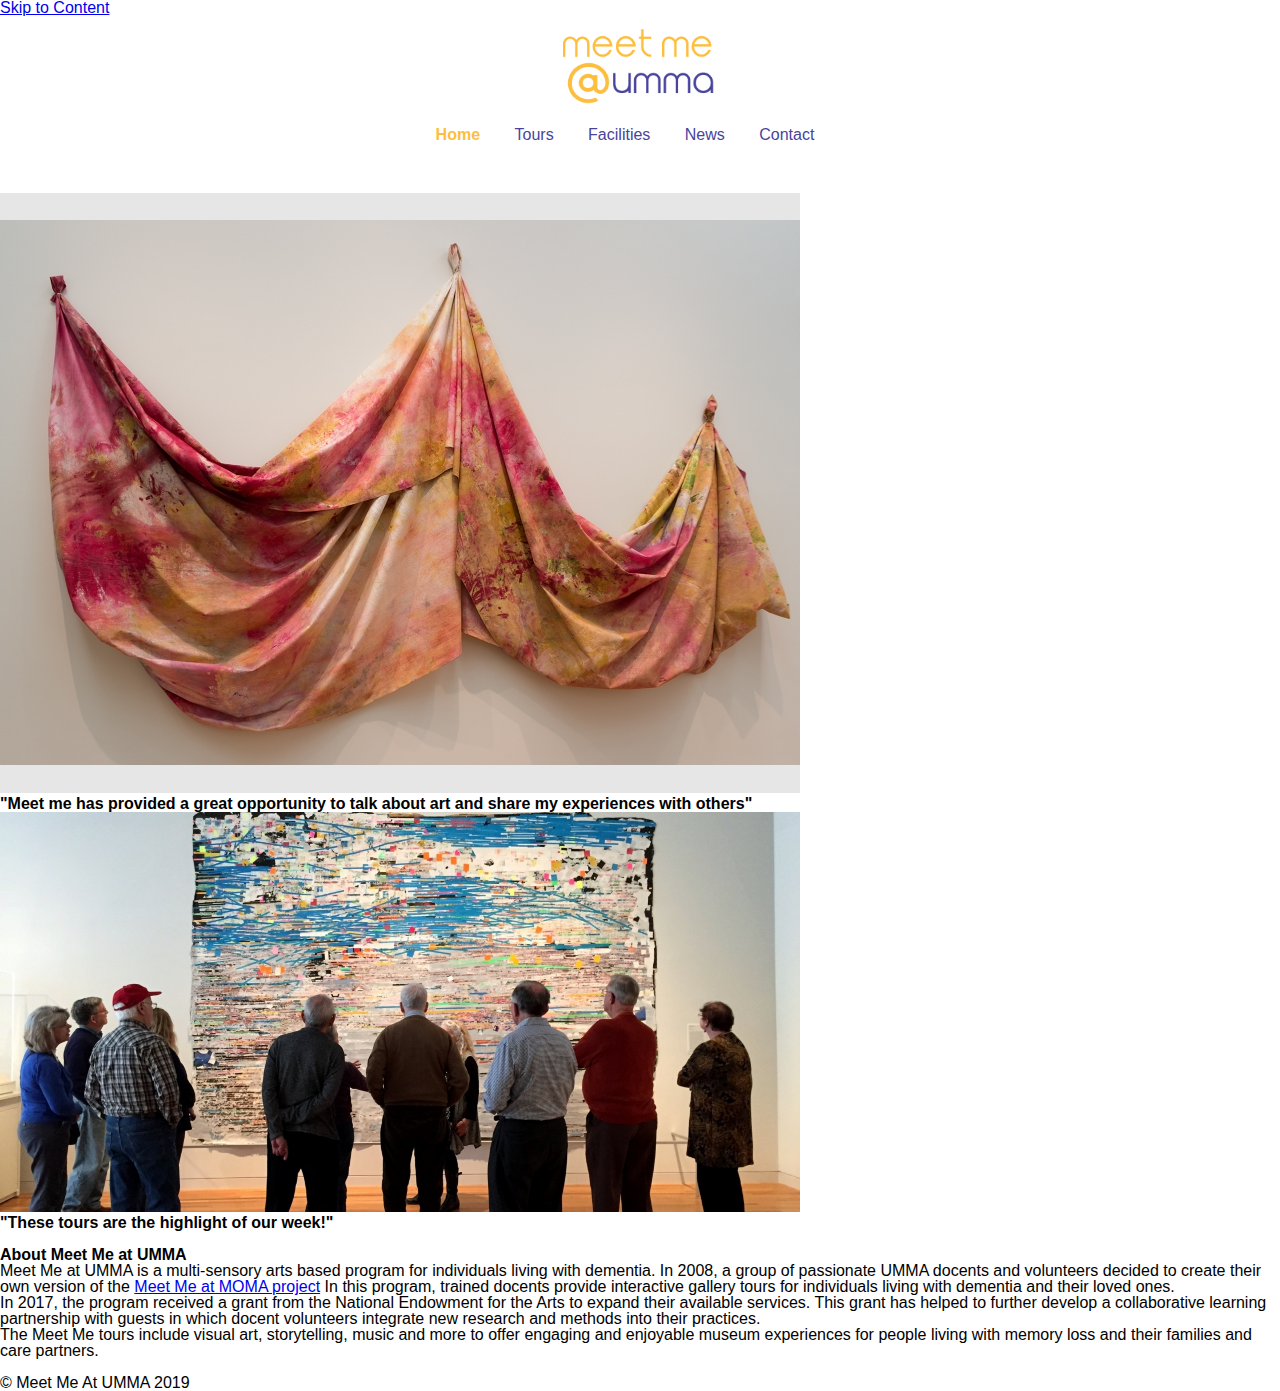
<file: index.html>
<!DOCTYPE html>
<html lang="en" dir="ltr">
<head>
  <meta charset="utf-8">
  <link rel="stylesheet" type="text/css" href="css/html5reset.css">
  <link rel="stylesheet" type="text/css" href="css/style.css">
  <link rel="icon" href="images/favicon.png" sizes="16x16">
  <title>Meet Me At UMMA | Home</title>
</head>
<body>
  <a class="skiptomain" href=#content>Skip to Content</a>

<header>
  <img src="images/meetmelogo.png" alt="Meet Me at UMMA Logo"/>
  <nav>
    <ul>
      <li><a class="current" href="index.html">Home</a></li>
      <li><a href="tours.html">Tours</a></li>
      <li><a href="facilities.html">Facilities</a></li>
      <li><a href="news.html">News</a></li>
      <li><a href="contact.html">Contact</a></li>
    </ul>
  </nav>
</header>

<main id="content">

  <img src="images/Gilliam.jpg" alt = "Large sculptural painting hanging in a museum"/>
  <h3>  "Meet me has provided a great opportunity to talk about art and share my experiences with others" </h3>
  <img width="800" src="images/volunteers.jpeg" alt = "Group of older adults looking at a large colorful painting"/>
  <h3> "These tours are the highlight of our week!"</h3>
  <br>
  <h1>About Meet Me at UMMA</h1>
  <p>Meet Me at UMMA is a multi-sensory arts based program for individuals living with dementia. In 2008, a group of passionate UMMA docents and volunteers decided to create their own version of the <a href="https://www.moma.org/visit/accessibility/meetme/"> Meet Me at MOMA project</a> In this program, trained docents provide interactive gallery tours for individuals living with dementia and their loved ones.</p>

  <p>In 2017, the program received a grant from the National Endowment for the Arts to expand their available services. This grant has helped to further develop a collaborative learning partnership with guests in which docent volunteers integrate new research and methods into their practices.</p>

  <p>The Meet Me tours include visual art, storytelling, music and more to offer engaging and enjoyable museum experiences for people living with memory loss and their families and care partners.</p>
</main>
<br>

<footer>&copy; Meet Me At UMMA 2019</footer>
</body>
</html>
</file>
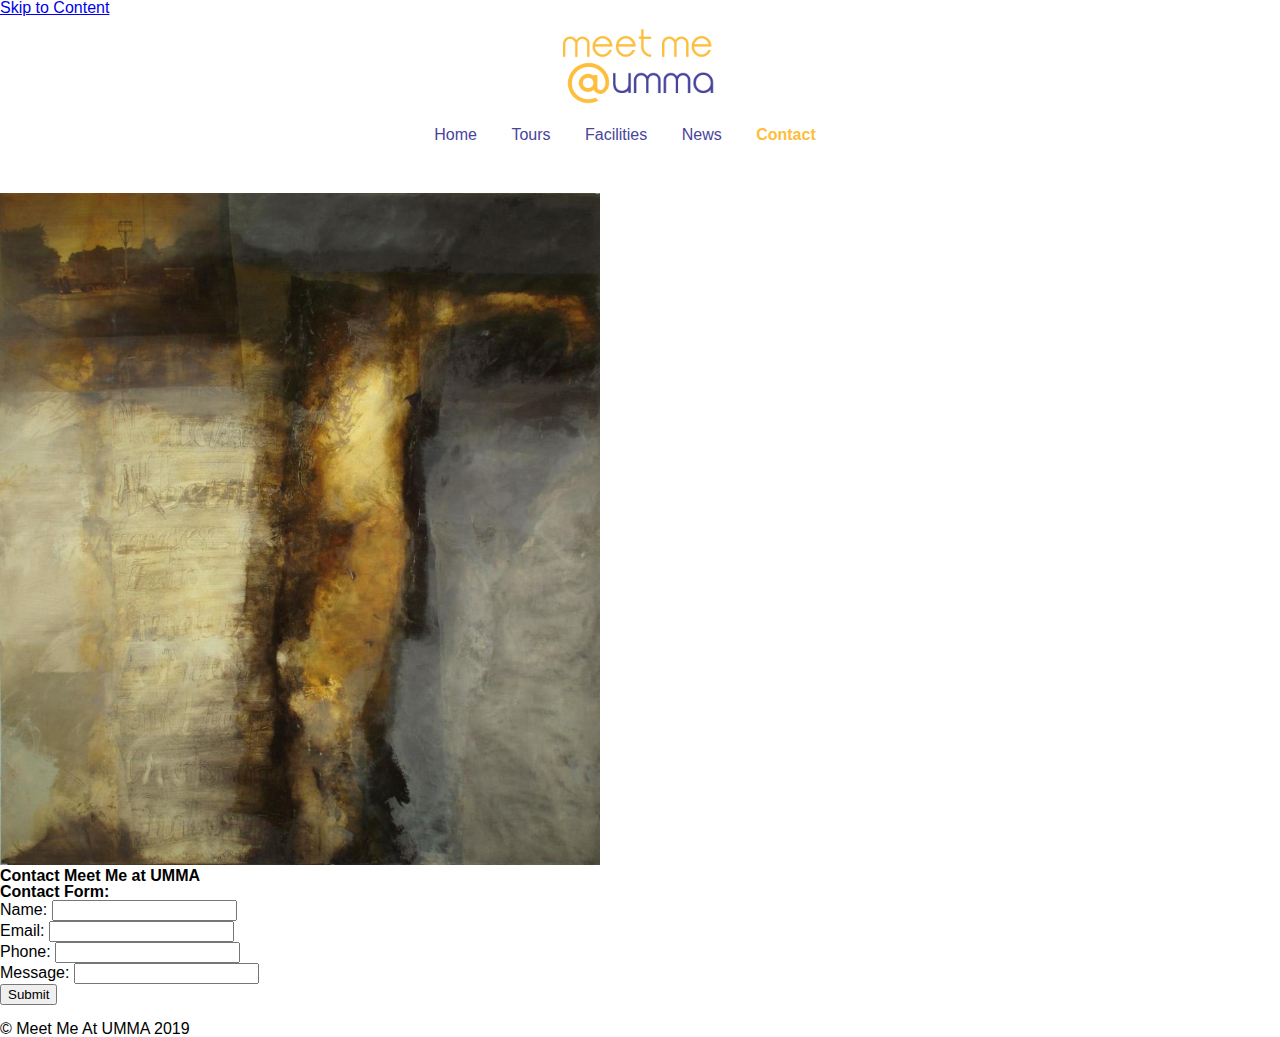
<file: contact.html>
<!DOCTYPE html>
<html lang="en" dir="ltr">
  <head>
    <meta charset="utf-8">
    <link rel="stylesheet" type="text/css" href="css/html5reset.css">
    <link rel="stylesheet" type="text/css" href="css/style.css">
    <link rel="icon" href="images/favicon.png" sizes="16x16">
    <title>Meet Me At UMMA | Contact</title>
  </head>
  <body>
    <a class="skiptomain" href=#content>Skip to Content</a>

  <header>
    <img src="images/meetmelogo.png" alt="Meet Me at UMMA Logo"/>
    <nav>
      <ul>
        <li><a href="index.html">Home</a></li>
        <li><a href="tours.html">Tours</a></li>
        <li><a href="facilities.html">Facilities</a></li>
        <li><a href="news.html">News</a></li>
        <li><a class="current" href="contact.html">Contact</a></li>
      </ul>
    </nav>
  </header>

  <main id="content">

    <img width="600" src="images/odonoghue.jpg" alt="Collage painting with gold, gray and beige colors"/>
    <h1>Contact Meet Me at UMMA</h1>
    <h2>Contact Form:</h2>
    <form>
      <!-- <label for="name">Name:</label> -->
      <label for="name">Name:</label>
      <input name="name" aria-label="Name:" type="text"><br>
      <label for="email">Email:</label>
      <input name="email" aria-label="Email:" type="text"><br>
      <label for="phone">Phone:</label>
      <input name="phone" aria-label="Phone:" type="text"><br>
      <label for="message">Message:</label>
      <input name="message" aria-label="Message:" type="text"><br>
      <input type="submit" value="Submit">
    </form>
  </main>
      <br>

      <footer>&copy; Meet Me At UMMA 2019</footer>
  </body>
</html>
</file>
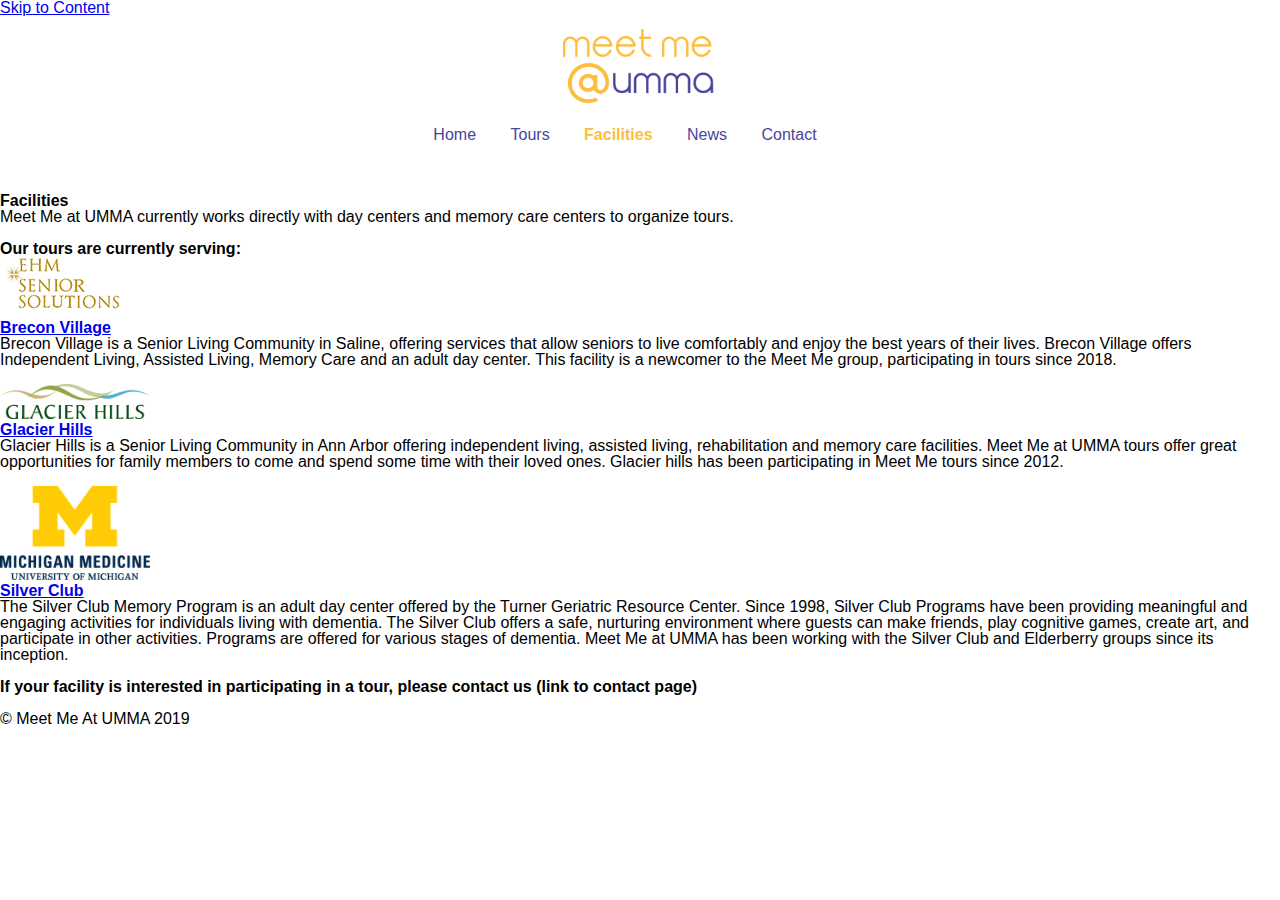
<file: facilities.html>
<!DOCTYPE html>
<html lang="en" dir="ltr">
  <head>
    <meta charset="utf-8">
    <link rel="stylesheet" type="text/css" href="css/html5reset.css">
    <link rel="stylesheet" type="text/css" href="css/style.css">
    <link rel="icon" href="images/favicon.png" sizes="16x16">
    <title>Meet Me At UMMA | Facilities</title>
  </head>
  <body>
    <a class="skiptomain" href=#content>Skip to Content</a>

  <header>
    <img src="images/meetmelogo.png" alt="Meet Me at UMMA Logo"/>
    <nav>
      <ul>
        <li><a href="index.html">Home</a></li>
        <li><a href="tours.html">Tours</a></li>
        <li><a  class="current" href="facilities.html">Facilities</a></li>
        <li><a href="news.html">News</a></li>
        <li><a href="contact.html">Contact</a></li>
      </ul>
    </nav>
  </header>

  <main id="content">
    <h1>Facilities</h1>
    <p>Meet Me at UMMA currently works directly with day centers and memory care centers to organize tours.</p>
    <br>
    <h2>Our tours are currently serving:</h2>

    <img src="images/ehm_Logo.png" alt="Evangelical Homes of Michigan Logo"/>
    <h3><a href="www.ehmsolutions.org/location/brecon-village/">Brecon Village</a></h3>
    <p>Brecon Village is a Senior Living Community in Saline, offering services that allow seniors to live comfortably and enjoy the best years of their lives. Brecon Village offers Independent Living, Assisted Living, Memory Care and an adult day center. This facility is a newcomer to the Meet Me group, participating in tours since 2018.</p>
    <br>

    <img width="150" src="images/logo-glacier.png" alt="Glacier Hills Logo"/>
    <h3><a href="www.glacierhills.org"> Glacier Hills </a></h3>
    <p>Glacier Hills is a Senior Living Community in Ann Arbor offering independent living, assisted living, rehabilitation and memory care facilities. Meet Me at UMMA tours offer great opportunities for family members to come and spend some time with their loved ones. Glacier hills has been participating in Meet Me tours since 2012.</p>
    <br>

    <img width="150" src="images/UM-logo.png" alt="Michigan Medicine Logo"/>
    <h3><a href="www.med.umich.edu/geriatrics/community/silverclub.htm">Silver Club</a></h3>
    <p>The Silver Club Memory Program is an adult day center offered by the Turner Geriatric Resource Center. Since 1998, Silver Club Programs have been providing meaningful and engaging activities for individuals living with dementia. The Silver Club offers a safe, nurturing environment where guests can make friends, play cognitive games, create art, and participate in other activities. Programs are offered for various stages of dementia. Meet Me at UMMA has been working with the Silver Club and Elderberry groups since its inception.</p>
    <br>

    <h4>If your facility is interested in participating in a tour, please contact us (link to contact page)</h4>



  </main>
  <br>

  <footer>&copy; Meet Me At UMMA 2019</footer>
</body>
</html>
</file>
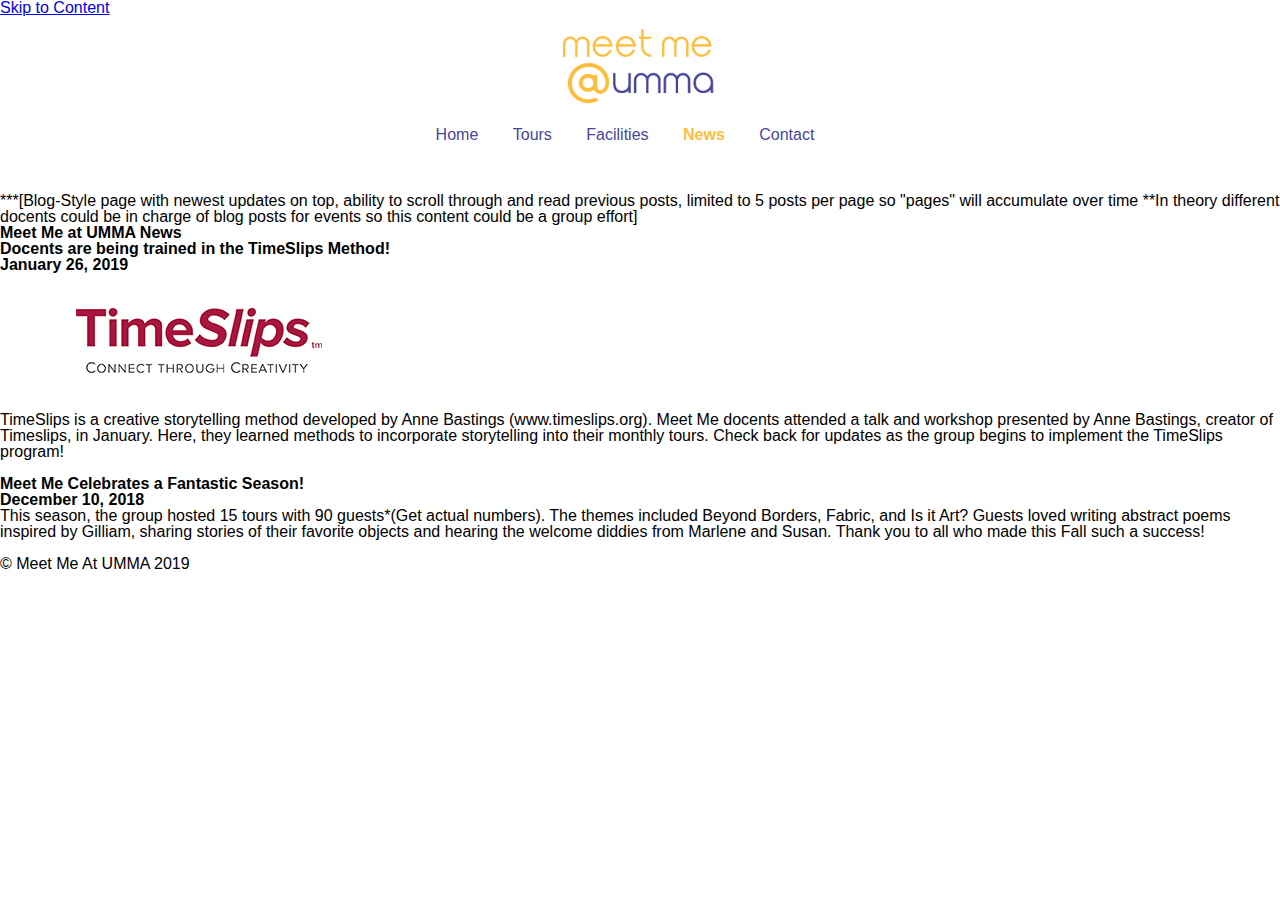
<file: news.html>
<!DOCTYPE html>
<html lang="en" dir="ltr">
  <head>
    <meta charset="utf-8">
    <link rel="stylesheet" type="text/css" href="css/html5reset.css">
    <link rel="stylesheet" type="text/css" href="css/style.css">
    <link rel="icon" href="images/favicon.png" sizes="16x16">
    <title>Meet Me At UMMA | News</title>
  </head>
  <body>
    <a class="skiptomain" href=#content>Skip to Content</a>

    <header>
    <img src="images/meetmelogo.png" alt="Meet Me at UMMA Logo"/>
    <nav>
      <ul>
        <li><a href="index.html">Home</a></li>
        <li><a href="tours.html">Tours</a></li>
        <li><a href="facilities.html">Facilities</a></li>
        <li><a class="current" href="news.html">News</a></li>
        <li><a href="contact.html">Contact</a></li>
      </ul>
    </nav>
    </header>

    <main id="content">
    <p>***[Blog-Style page with newest updates on top, ability to scroll through and read previous posts, limited
    to 5 posts per page so "pages" will accumulate over time
    **In theory different docents could be in charge of blog posts for events so this content could be a
    group effort]</p>

    <h1>Meet Me at UMMA News</h1>

    <h2>Docents are being trained in the TimeSlips Method!</h2>
    <h3>January 26, 2019</h3>
    <img src="images/timeslips.png" alt="Time Slips Logo"/>
    <p>TimeSlips is a creative storytelling method developed by Anne Bastings (www.timeslips.org). Meet Me docents attended a talk and workshop presented by Anne Bastings, creator of Timeslips, in January. Here, they learned methods to incorporate storytelling into their monthly tours. Check back for updates as the group begins to implement the TimeSlips program!</p>
    <br>

    <h2>Meet Me Celebrates a Fantastic Season!</h2>
    <h3>December 10, 2018</h3>
    <p>This season, the group hosted 15 tours with 90 guests*(Get actual numbers). The themes included Beyond Borders, Fabric, and Is it Art? Guests loved writing abstract poems inspired by Gilliam, sharing stories of their favorite objects and hearing the welcome diddies from Marlene and Susan. Thank you to all who made this Fall such a success!</p>

  </main>
  <br>

  <footer>&copy; Meet Me At UMMA 2019</footer>
  </body>
</html>
</file>
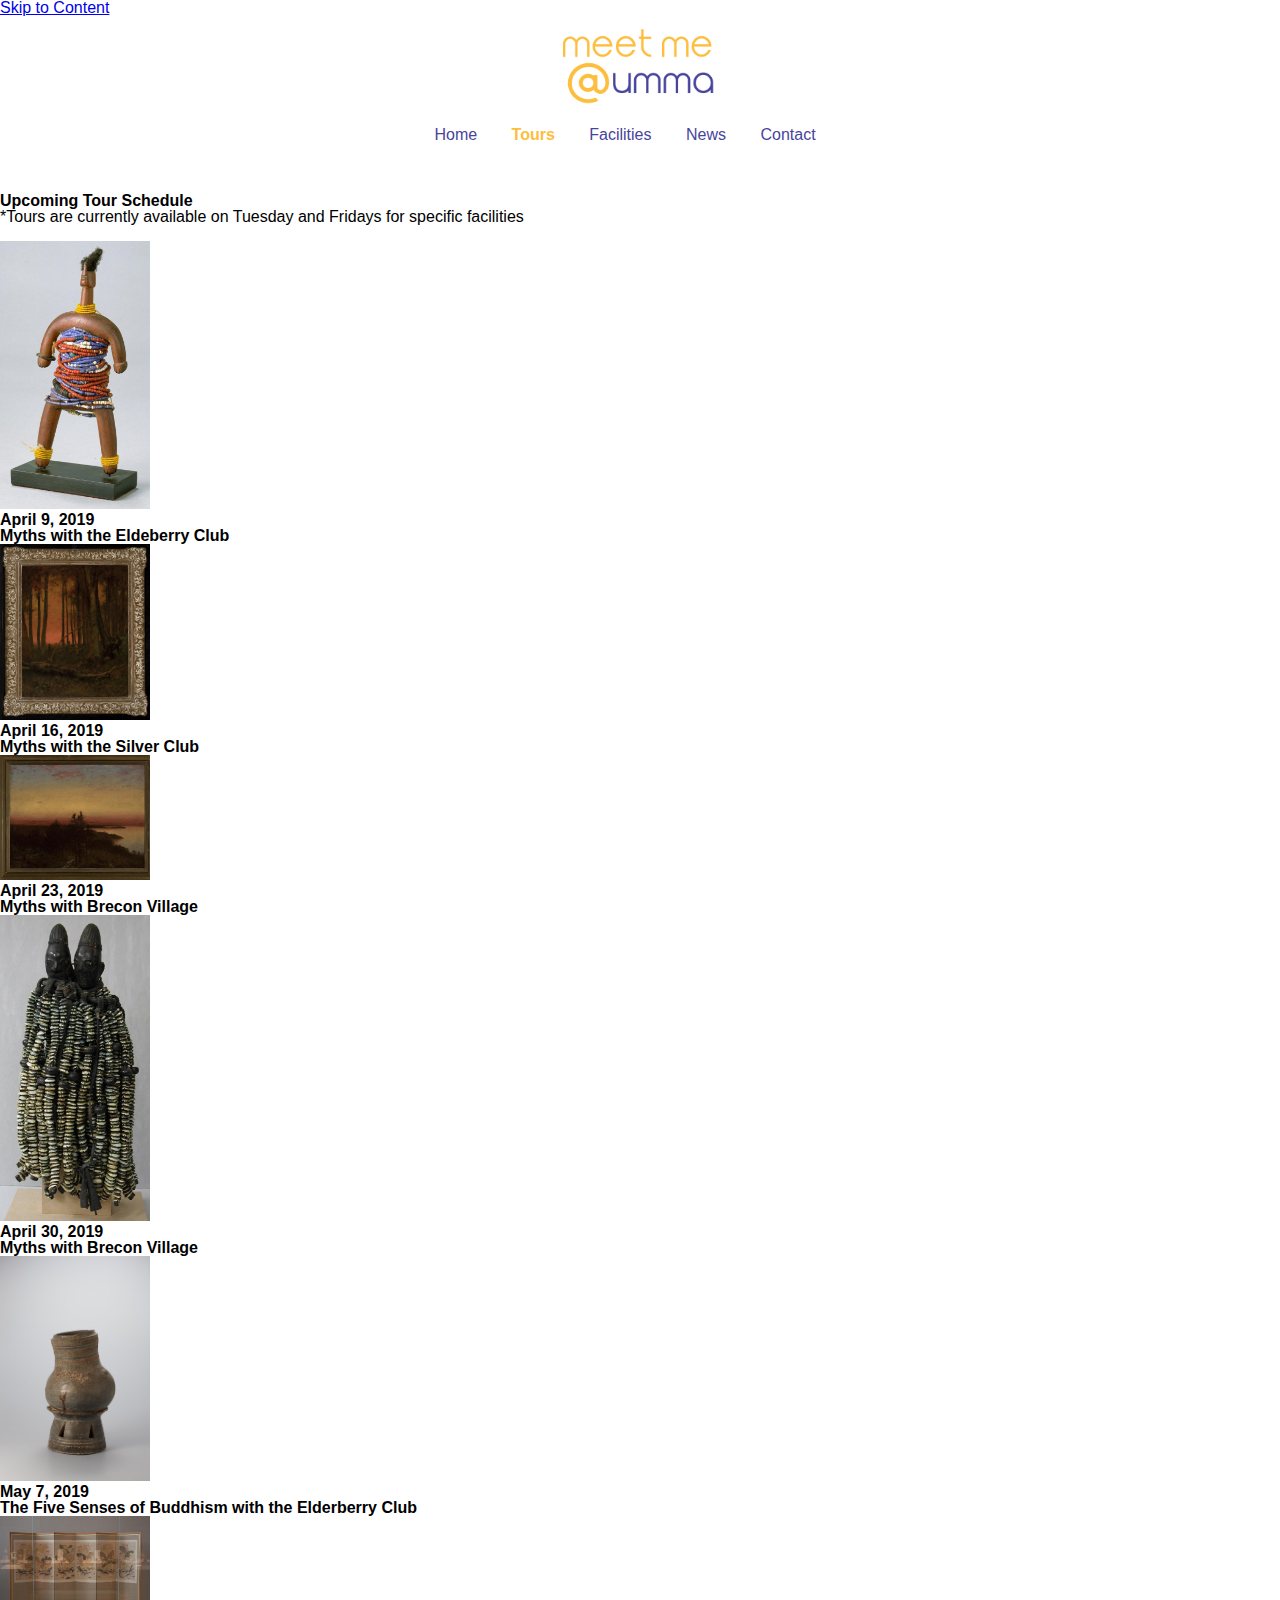
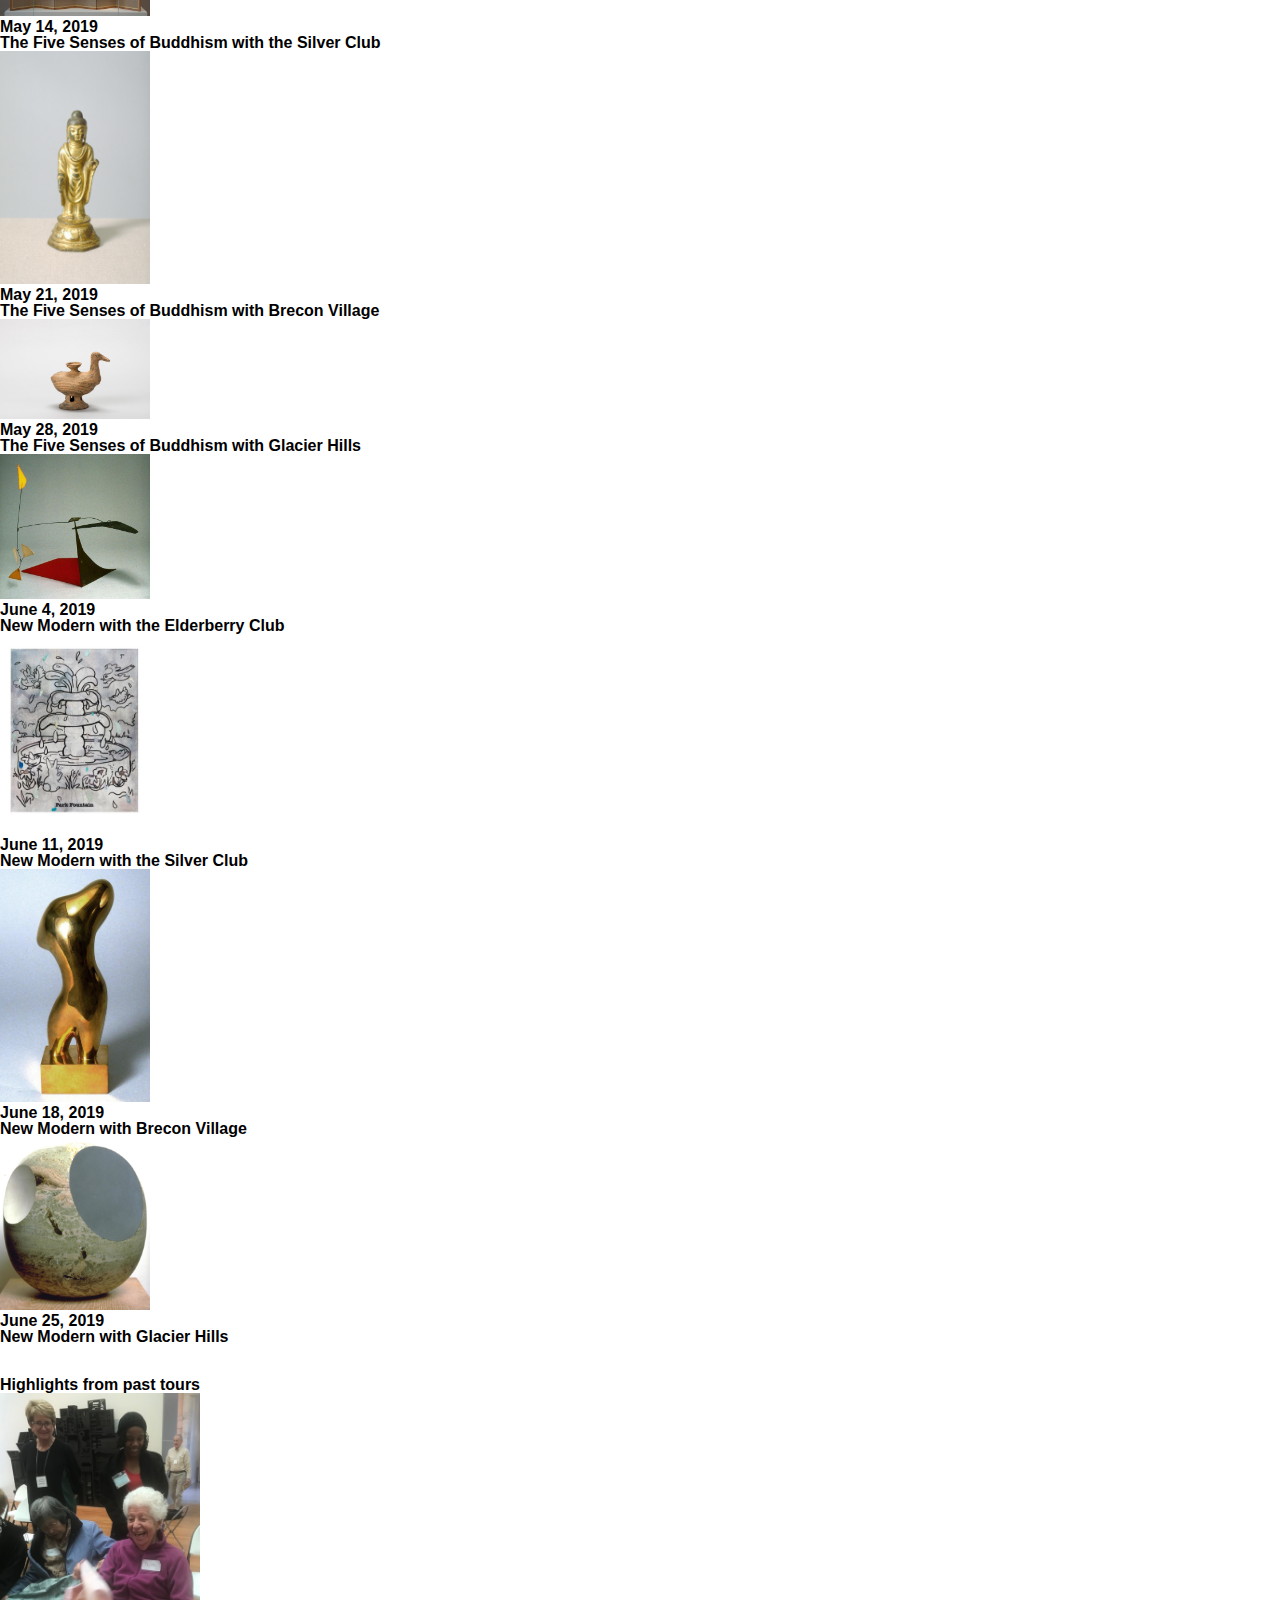
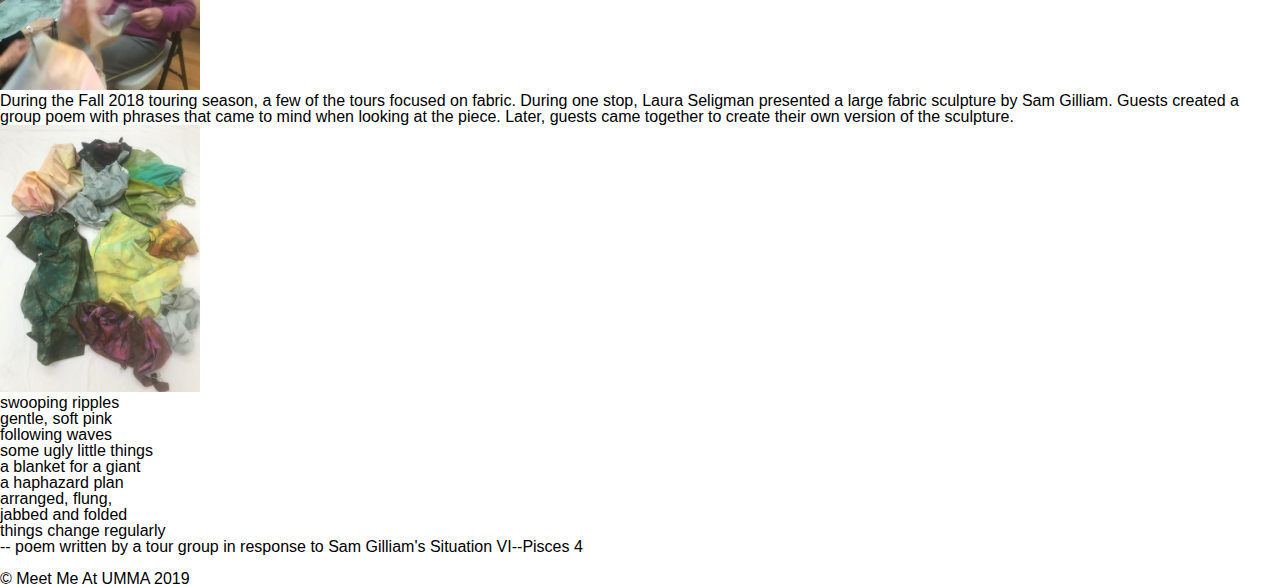
<file: tours.html>
<!DOCTYPE html>
<html lang="en" dir="ltr">
<head>
  <meta charset="utf-8">
    <link rel="stylesheet" type="text/css" href="css/html5reset.css">
    <link rel="stylesheet" type="text/css" href="css/style.css">
    <link rel="icon" href="images/favicon.png" sizes="16x16">
    <title>Meet Me At UMMA | Tours</title>
  </head>
  <body>
    <a class="skiptomain" href=#content>Skip to Content</a>

    <header>
    <img src="images/meetmelogo.png" alt="Meet Me at UMMA Logo"/>
    <nav>
      <ul>
        <li><a href="index.html">Home</a></li>
        <li><a  class="current" href="tours.html">Tours</a></li>
        <li><a href="facilities.html">Facilities</a></li>
        <li><a href="news.html">News</a></li>
        <li><a href="contact.html">Contact</a></li>
      </ul>
    </nav>
    </header>

    <main id="content">

    <h1>Upcoming Tour Schedule</h1>
    <p>*Tours are currently available on Tuesday and Fridays for specific facilities</p>
    <br>
    <div class="tourDate">
      <img width="150" src="images/fertility.jpg" alt="Wooden African fertility doll wrapped in beads"/>
      <h2>April 9, 2019</h2>
      <h3>Myths with the Eldeberry Club</h3>
    </div>

    <div class="tourDate">
      <img width="150" src="images/inness.jpg" alt="Framed painting of a forest with a sunset background"/>
      <h2>April 16, 2019</h2>
      <h3>Myths with the Silver Club</h3>
    </div>

    <div class="tourDate">
      <img width="150" src="images/kensett.jpg" alt="Framed landscape painting of a lakeshore"/>
      <h2>April 23, 2019</h2>
      <h3>Myths with Brecon Village</h3>
    </div>

    <div class="tourDate">
      <img width="150" src="images/yoruba.jpg" alt="Pair of African beaded dolls"/>
      <h2>April 30, 2019</h2>
      <h3>Myths with Brecon Village</h3>
    </div>

    <div class="tourDate">
      <img width="150" src="images/sidewaysjar.jpg" alt="Rustic unbalanced vase"/>
      <h2>May 7, 2019</h2>
      <h3>The Five Senses of Buddhism with the Elderberry Club</h3>
    </div>

    <div class="tourDate">
      <img width="150" src="images/screen.jpg" alt="Screen with lotus flower illustrations"/>
      <h2>May 14, 2019</h2>
      <h3>The Five Senses of Buddhism with the Silver Club</h3>
    </div>

    <div class="tourDate">
      <img width="150" src="images/buddha.jpg" alt="Golden buddha statue"/>
      <h2>May 21, 2019</h2>
      <h3>The Five Senses of Buddhism with Brecon Village</h3>
    </div>

    <div class="tourDate">
      <img width="150" src="images/duck.jpg" alt="Tan duck statue"/>
      <h2>May 28, 2019</h2>
      <h3>The Five Senses of Buddhism with Glacier Hills</h3>
    </div>

    <div class="tourDate">
      <img width="150" src="images/calder.jpg" alt="Metal sculpture with yellow triangles"/>
      <h2>June 4, 2019</h2>
      <h3>New Modern with the Elderberry Club</h3>
    </div>

    <div class="tourDate">
      <img width="150" src="images/owens.jpg" alt="Black line drawing of a fountain with birds and small animals playing in it"/>
      <h2>June 11, 2019</h2>
      <h3>New Modern with the Silver Club</h3>
    </div>

    <div class="tourDate">
      <img width="150" src="images/arp.jpg" alt="Ambiguous gold dog sculpture that resembles a dog"/>
      <h2>June 18, 2019</h2>
      <h3>New Modern with Brecon Village</h3>
    </div>

    <div class="tourDate">
      <img width="150" src="images/hepworth.jpg" alt="Round marble sculpture with two flat circle surfaces"/>
      <h2>June 25, 2019</h2>
      <h3>New Modern with Glacier Hills</h3>
    </div>

    <br><br>

    <h1>Highlights from past tours</h1>
    <img width="200" src="images/gilliamActivity.jpeg" alt="Smiling woman holding fabric sculpture"/>
    <p>During the Fall 2018 touring season, a few of the tours focused on fabric. During one stop, Laura Seligman presented a large fabric sculpture by Sam Gilliam. Guests created a group poem with phrases that came to mind when looking at the piece. Later, guests came together to create their own version of the sculpture.</p>

    <img width="200" src="images/gilliamgroup.jpeg" alt="Multicolored fabric pieces put together in a sculpture"/>
    <p>swooping ripples</p>
    <p>gentle, soft pink</p>
    <p>    following waves</p>
    <p>some ugly little things</p>
    <p>a blanket for a giant</p>
    <p>a haphazard plan</p>
    <p>arranged, flung,</p>
    <p>    jabbed and folded</p>
    <p>things change regularly</p>
    <p>-- poem written by a tour group in response to Sam Gilliam's Situation VI--Pisces 4</p>


  </main>
  <br>

  <footer>&copy; Meet Me At UMMA 2019</footer>

  </body>
</html>
</file>
<file: css/style.css>
body {
font-family: Arial;
}

header img{
  padding: 10px;
  margin: auto;
  width: 12%;
  display: block;
}

nav{
  padding: 10px 0 50px 0;
  vertical-align: middle;
  text-align: center;
}

nav li{
  display: inline;
  margin-right: 30px;
}

nav a{
  color: #48449C;
  text-decoration: None;
}
.current{
  color: #FDBE3D;
  font-weight: bold;
}

.tourDate{
  /* float: left;
  margin-bottom: 50px; */
}
</file>
